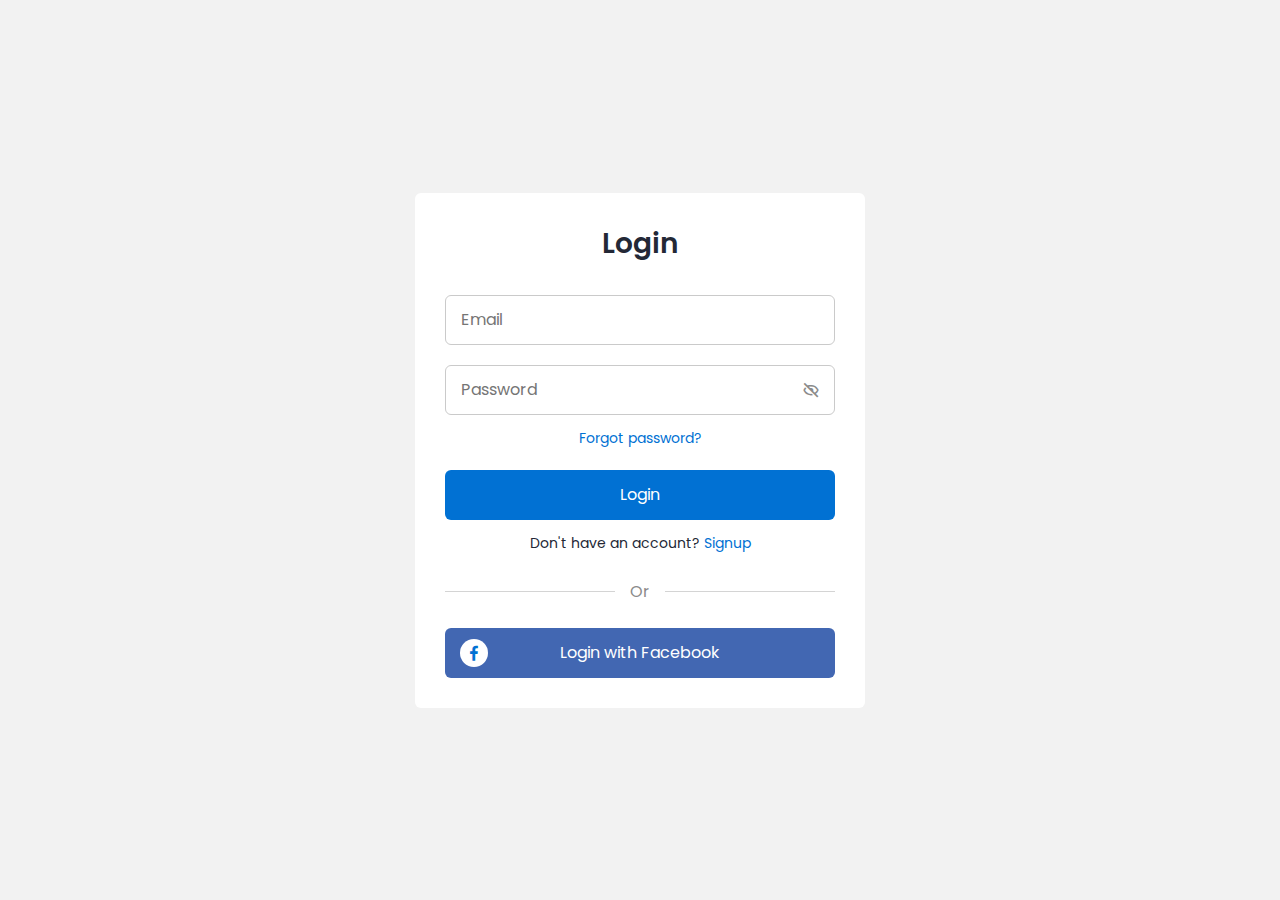
<file: logins.html>
<!DOCTYPE html>
<!-- Coding By CodingNepal - codingnepalweb.com -->
    <html lang="en">
    <head>
        <meta charset="UTF-8">
        <meta http-equiv="X-UA-Compatible" content="IE=edge">
        <meta name="viewport" content="width=device-width, initial-scale=1.0">
        <title> Login Form </title>
        <!-- CSS -->
        <link rel="stylesheet" href="main.css">
                
        <!-- Boxicons CSS -->
        <link href='https://unpkg.com/boxicons@2.1.2/css/boxicons.min.css' rel='stylesheet'>
        <script src="https://apis.google.com/js/platform.js" async defer></script>
      <meta name="google-signin-client_id" content="320450561426-cd276uokojsfu1bq80kmbd3610t5pg6a.apps.googleusercontent.com"></head>
    </head>
    <body>
        <section class="container forms">
            <div class="form login">
                <div class="form-content">
                    <header>Login</header>
                    <form action="#" method="post">
                        <div class="field input-field">
                            <input type="email" placeholder="Email" class="input">
                        </div>
                        <div class="field input-field">
                            <input type="password" placeholder="Password" class="password">
                            <i class='bx bx-hide eye-icon'></i>
                        </div>
                        <div class="form-link">
                            <a href="#" class="forgot-pass">Forgot password?</a>
                        </div>
                        <div class="field button-field">
                            <button>Login</button>
                        </div>
                    </form>
                    <div class="form-link">
                        <span>Don't have an account? <a href="Register.html" class="link signup-link">Signup</a></span>
                    </div>
                </div>
                <div class="line"></div>
                <div class="media-options">
                    <a href="#" class="field facebook">
                        <i class='bx bxl-facebook facebook-icon'></i>
                        <span>Login with Facebook</span>
                    </a>
                </div>
                <div class="media-options">
                    <div id="my-signin2"></div>
                </div>

            </div>

        </section>
        <!-- JavaScript -->
        <script src="scripts.js"></script>
  <script src="https://apis.google.com/js/platform.js?onload=renderButton" async defer></script>
    </body>
</html>
</file>
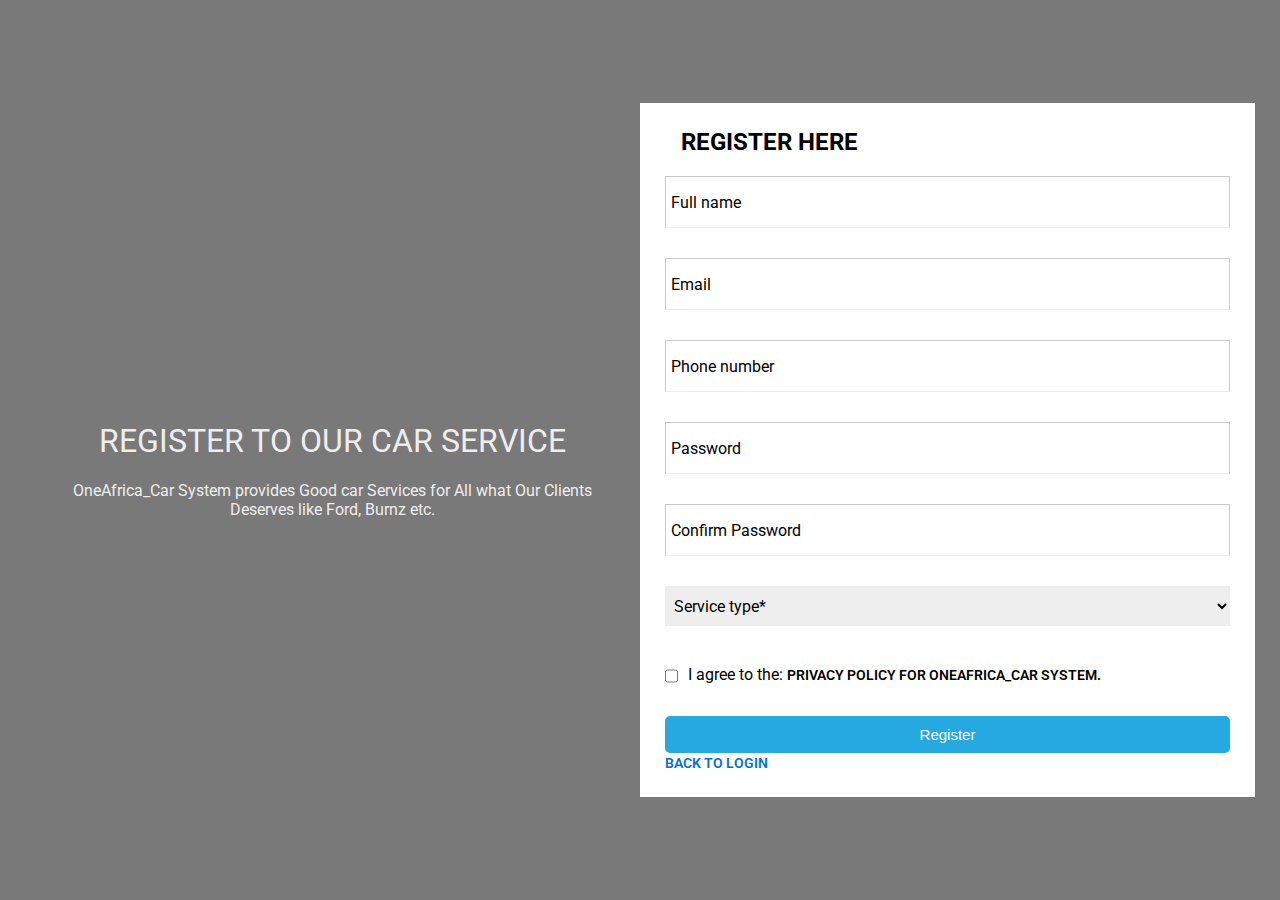
<file: Register.html>
<!DOCTYPE html>
<html>
  <head>
    <title>Registration form</title>
    <link rel="stylesheet" href="https://use.fontawesome.com/releases/v5.4.1/css/all.css" integrity="sha384-5sAR7xN1Nv6T6+dT2mhtzEpVJvfS3NScPQTrOxhwjIuvcA67KV2R5Jz6kr4abQsz" crossorigin="anonymous">
    <link href="https://fonts.googleapis.com/css?family=Roboto:300,400,500,700" rel="stylesheet">
    <link rel="stylesheet" href="style.css">
  </head>
  <body>
    <div class="main-block">
      <div class="left-part">
      <i class='bx bxs-car-garage'></i>
        <h1>Register to our Car Service</h1>
        <p>OneAfrica_Car System provides Good car Services for All what Our Clients Deserves like Ford, Burnz etc.</p>
      </div>
      <form action="/" method="post">
        <div class="title">
          <i class="fas fa-pencil-alt"></i> 
          <h2>Register here</h2>
        </div>
        <div class="info">
          <input class="f_name" type="text" name="name" placeholder="Full name">
          <input type="email" name="name" placeholder="Email">
          <input type="text" name="name" placeholder="Phone number">
          <input type="password" name="name" placeholder="Password">
          <input type="co_password" name="name" placeholder="Confirm Password">
          <select>

            <option value="service-type" selected>Service type*</option>
            <option value="car-rental">Car Rental</option>
            <option value="restaurant">Restaurant</option>
            <option value="car-service">Car Service</option>
          </select>
        </div>
        <div class="checkbox">
          <input type="checkbox" name="checkbox"><span>I agree to the: <a href="#"> Privacy Policy for OneAfrica_Car System.</a></span>
        </div>
        <button type="submit" href="/">Register</button>
        <a href="logins.html" class="back">Back To Login</a>
      </form>
    </div>
  </body>
</html>
</file>
<file: main.css>
@import url('https://fonts.googleapis.com/css2?family=Poppins:wght@300;400;500;600&display=swap');
*{
    margin: 0;
    padding: 0;
    box-sizing: border-box;
    font-family: 'Poppins', sans-serif;
}
.container{
    height:100vh;
    width: 100%;
    display: flex;
    align-items: center;
    justify-content: center;
    background-color: #F2F2F2;
    column-gap: 30px;
}
.form{
    position: absolute;
    max-width: 450px;
    width: 100%;
    padding: 30px;
    border-radius: 6px;
    background: #FFF;
}
.form.signup{
    opacity: 0;
    pointer-events: none;
}
.forms.show-signup .form.signup{
    opacity: 1;
    pointer-events: auto;
}
.forms.show-signup .form.login{
    opacity: 0;
    pointer-events: none;
}
header{
    font-size: 28px;
    font-weight: 600;
    color: #232836;
    text-align: center;
}
form{
    margin-top: 30px;
}
.form .field{
    position: relative;
    height: 50px;
    width: 100%;
    margin-top: 20px;
    border-radius: 6px;
}
.field input,
.field button{
    height: 100%;
    width: 100%;
    border: none;
    font-size: 16px;
    font-weight: 400;
    border-radius: 6px;
}
.field input{
    outline: none;
    padding: 0 15px;
    border: 1px solid#CACACA;
}
.field input:focus{
    border-bottom-width: 2px;
}
.eye-icon{
    position: absolute;
    top: 50%;
    right: 10px;
    transform: translateY(-50%);
    font-size: 18px;
    color: #8b8b8b;
    cursor: pointer;
    padding: 5px;
}
.field button{
    color: #fff;
    background-color: #0171d3;
    transition: all 0.3s ease;
    cursor: pointer;
}
.field button:hover{
    background-color: #016dcb;
}
.form-link{
    text-align: center;
    margin-top: 10px;
}
.form-link span,
.form-link a{
    font-size: 14px;
    font-weight: 400;
    color: #232836;
}
.form a{
    color: #0171d3;
    text-decoration: none;
}
.form-content a:hover{
    text-decoration: underline;
}
.line{
    position: relative;
    height: 1px;
    width: 100%;
    margin: 36px 0;
    background-color: #d4d4d4;
}
.line::before{
    content: 'Or';
    position: absolute;
    top: 50%;
    left: 50%;
    transform: translate(-50%, -50%);
    background-color: #FFF;
    color: #8b8b8b;
    padding: 0 15px;
}
.media-options a{
    display: flex;
    align-items: center;
    justify-content: center;
}
a.facebook{
    color: #fff;
    background-color: #4267b2;
}
a.facebook .facebook-icon{
    height: 28px;
    width: 28px;
    color: #0171d3;
    font-size: 20px;
    border-radius: 50%;
    display: flex;
    align-items: center;
    justify-content: center;
    background-color: #fff;
}
.facebook-icon{
    position: absolute;
    top: 50%;
    left: 15px;
    transform: translateY(-50%);
}
#my-signin2{
position:relative;
display:block;
bottom:-8px;
padding:0;
justify-content:center;
}

@media screen and (max-width: 400px) {
    .form{
        padding: 20px 10px;
    }
    
}
</file>
<file: style.css>
html, body {
 min-height: 100%;
 }
 body, div, form, input, select, p {
      padding: 0;
      margin: 0;
      outline: none;
      font-family: Roboto, Arial, sans-serif;
      font-size: 16px;
      color: #eee;
 }
 body {
   background-color: #F2F2F2;
 }
h1, h2 {
  text-transform: uppercase;
  font-weight: 400;
}
i,h2 {
    margin: 0 0 0 8px;
    color:black;
    font-weight:700;
}
.main-block {
      display: flex;
      flex-direction: column;
      justify-content: center;
      align-items: center;
      height: 100%;
      padding: 25px;
      background: rgba(0, 0, 0, 0.5);
 }
      .left-part, form {
      padding: 25px;
      }
      .left-part {
      text-align: center;
      }
      .fa-graduation-cap {
      font-size: 72px;
      }
      form {
       background: #FFF;
      }
      .title {
      display: flex;
      align-items: center;
      margin-bottom: 20px;
      }
      .info {
      display: flex;
      flex-direction: column;
      }
      input, select {
      padding: 5px;
      height:40px;
      color:#fff;
      margin-bottom: 30px;
      background: transparent;
      border: 1px solid#CACACA;
      border-bottom: 1px solid #eee;
      }
input::placeholder {
  color: black;
      }
option:focus {
  border: none;
}
select,option {
  background: #eee;
  color:black;
 border: none;
}
option {
  background: #4070f4;
  color:black;
  border: none;
}
  span{
  color:black;
   }
form a{
    font-size: 14px;
    font-weight: 600;
    color: #232836;
}
form a{
    bottom:0;
     text-transform:uppercase;
    color: #0171d3;
    text-decoration: none;
}
 form a:hover{
    text-decoration: underline;
}
      .checkbox input {
      margin: 0 10px 0 0;
      vertical-align: middle;
      }
      .checkbox a {
      color:black;
      }
      .checkbox a:hover {
      color: #85d6de;
      }
      .btn-item, button {
      padding: 10px 5px;
      margin-top: 20px;
      border-radius: 5px; 
      border: none;
      background: #26a9e0; 
      text-decoration: none;
      font-size: 15px;
      font-weight: 400;
      color: #fff;
      }

      .btn-item {
      display: inline-block;
      margin: 20px 5px 0;
      }
      button {
      width: 100%;
      }
      button:hover, .btn-item:hover {
      background: #85d6de;
      }
      @media (min-width: 568px) {
      html, body {
      height: 100%;
      }
      .main-block {
      flex-direction: row;
      height: calc(100% - 50px);
      }
      .left-part, form {
      flex: 1;
      height: auto;
      }
      }
</file>
